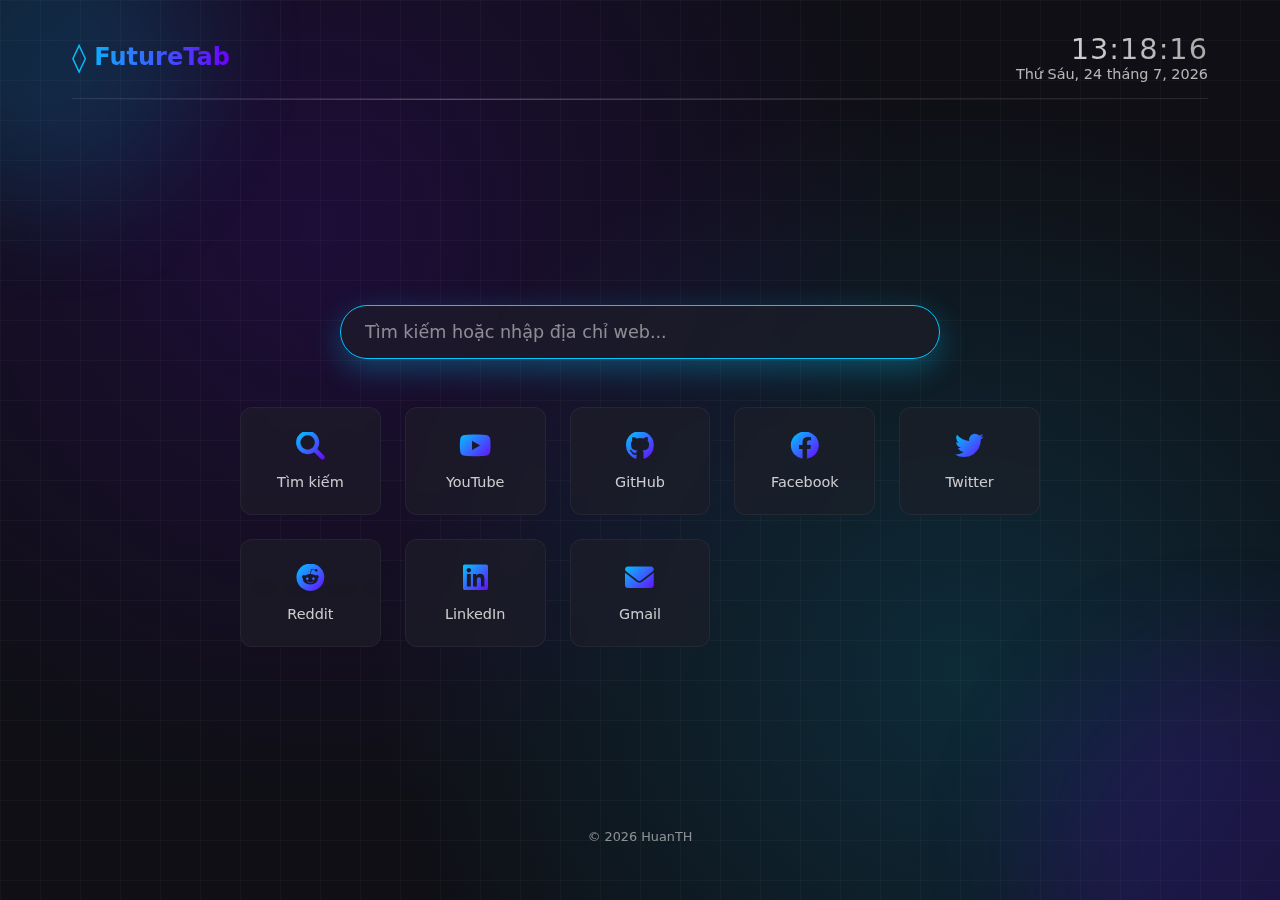
<file: index.html>
<!DOCTYPE html>
<html lang="vi">
<head>
    <meta charset="UTF-8">
    <meta name="viewport" content="width=device-width, initial-scale=1.0">
    <title>New Tab | Google Chrome</title>
    <style>
        :root {
            --primary-color: #00c8ff;
            --secondary-color: #6e00ff;
            --dark-bg: #0f0f15;
            --darker-bg: #08080d;
            --text-color: #e0e0e0;
            --accent-color: #ff00aa;
            --card-bg: rgba(30, 30, 40, 0.6);
        }
        
        * {
            margin: 0;
            padding: 0;
            box-sizing: border-box;
            font-family: 'Segoe UI', system-ui, -apple-system, sans-serif;
        }
        
        body {
            background-color: var(--dark-bg);
            color: var(--text-color);
            min-height: 100vh;
            display: flex;
            flex-direction: column;
            background-image: 
                radial-gradient(circle at 25% 25%, rgba(110, 0, 255, 0.15) 0%, transparent 50%),
                radial-gradient(circle at 75% 75%, rgba(0, 200, 255, 0.15) 0%, transparent 50%);
            overflow-x: hidden;
        }
        
        .container {
            max-width: 1200px;
            margin: 0 auto;
            padding: 2rem;
            width: 100%;
            flex: 1;
            display: flex;
            flex-direction: column;
        }
        
        header {
            display: flex;
            justify-content: space-between;
            align-items: center;
            margin-bottom: 3rem;
            padding-bottom: 1rem;
            border-bottom: 1px solid rgba(255, 255, 255, 0.1);
            position: relative;
        }
        
        header::after {
            content: '';
            position: absolute;
            bottom: -2px;
            left: 0;
            width: 100%;
            height: 1px;
            background: linear-gradient(90deg, transparent, var(--primary-color), var(--secondary-color), transparent);
            opacity: 0.5;
        }
        
        .logo {
            font-size: 1.5rem;
            font-weight: 600;
            background: linear-gradient(90deg, var(--primary-color), var(--secondary-color));
            -webkit-background-clip: text;
            background-clip: text;
            color: transparent;
            display: flex;
            align-items: center;
        }
        
        .logo::before {
            content: '◊';
            margin-right: 0.5rem;
            font-size: 1.8rem;
        }
        
        .time-date {
            text-align: right;
        }
        
        .time {
            font-size: 1.8rem;
            font-weight: 300;
            letter-spacing: 1px;
            background: linear-gradient(90deg, var(--text-color), #aaa);
            -webkit-background-clip: text;
            background-clip: text;
            color: transparent;
        }
        
        .date {
            font-size: 0.9rem;
            opacity: 0.8;
        }
        
        .main-content {
            flex: 1;
            display: flex;
            flex-direction: column;
            align-items: center;
            justify-content: center;
            text-align: center;
            padding: 2rem 0;
        }
        
        .search-container {
            width: 100%;
            max-width: 600px;
            margin-bottom: 3rem;
            position: relative;
        }
        
        .search-box {
            width: 100%;
            padding: 1rem 1.5rem;
            border-radius: 50px;
            border: none;
            background-color: var(--card-bg);
            color: var(--text-color);
            font-size: 1.1rem;
            backdrop-filter: blur(10px);
            border: 1px solid rgba(255, 255, 255, 0.1);
            box-shadow: 0 10px 30px rgba(0, 0, 0, 0.2);
            transition: all 0.3s ease;
        }
        
        .search-box:focus {
            outline: none;
            border-color: var(--primary-color);
            box-shadow: 0 10px 30px rgba(0, 200, 255, 0.3);
        }
        
        .search-box::placeholder {
            color: rgba(255, 255, 255, 0.5);
        }
        
        .quick-links {
            display: grid;
            grid-template-columns: repeat(auto-fill, minmax(120px, 1fr));
            gap: 1.5rem;
            width: 100%;
            max-width: 800px;
        }
        
        .quick-link {
            background-color: var(--card-bg);
            backdrop-filter: blur(10px);
            border-radius: 12px;
            padding: 1.5rem 1rem;
            display: flex;
            flex-direction: column;
            align-items: center;
            justify-content: center;
            text-decoration: none;
            color: var(--text-color);
            transition: all 0.3s ease;
            border: 1px solid rgba(255, 255, 255, 0.05);
            position: relative;
            overflow: hidden;
        }
        
        .quick-link::before {
            content: '';
            position: absolute;
            top: -50%;
            left: -50%;
            width: 200%;
            height: 200%;
            background: linear-gradient(
                to bottom right,
                transparent,
                transparent,
                transparent,
                rgba(0, 200, 255, 0.1)
            );
            transform: rotate(30deg);
            transition: all 0.5s ease;
        }
        
        .quick-link:hover {
            transform: translateY(-5px);
            box-shadow: 0 10px 20px rgba(0, 0, 0, 0.3);
            border-color: rgba(0, 200, 255, 0.3);
        }
        
        .quick-link:hover::before {
            transform: rotate(30deg) translate(10%, 10%);
        }
        
        .quick-link i {
            font-size: 1.8rem;
            margin-bottom: 0.8rem;
            background: linear-gradient(135deg, var(--primary-color), var(--secondary-color));
            -webkit-background-clip: text;
            background-clip: text;
            color: transparent;
        }
        
        .quick-link span {
            font-size: 0.9rem;
            opacity: 0.9;
        }
        
        footer {
            text-align: center;
            padding: 1.5rem;
            font-size: 0.8rem;
            opacity: 0.6;
            margin-top: auto;
        }
        
        /* Futuristic decorative elements */
        .decorative-circle {
            position: fixed;
            border-radius: 50%;
            filter: blur(60px);
            opacity: 0.15;
            z-index: -1;
        }
        
        .circle-1 {
            width: 300px;
            height: 300px;
            background: var(--primary-color);
            top: -100px;
            left: -100px;
        }
        
        .circle-2 {
            width: 400px;
            height: 400px;
            background: var(--secondary-color);
            bottom: -150px;
            right: -150px;
        }
        
        .grid-pattern {
            position: fixed;
            top: 0;
            left: 0;
            width: 100%;
            height: 100%;
            background-image: 
                linear-gradient(rgba(255, 255, 255, 0.03) 1px, transparent 1px),
                linear-gradient(90deg, rgba(255, 255, 255, 0.03) 1px, transparent 1px);
            background-size: 40px 40px;
            z-index: -2;
        }
        
        /* Animation effects */
        @keyframes float {
            0%, 100% {
                transform: translateY(0);
            }
            50% {
                transform: translateY(-10px);
            }
        }
        
        .floating {
            animation: float 6s ease-in-out infinite;
        }
        
        /* Responsive adjustments */
        @media (max-width: 768px) {
            .quick-links {
                grid-template-columns: repeat(auto-fill, minmax(100px, 1fr));
                gap: 1rem;
            }
            
            .time {
                font-size: 1.5rem;
            }
        }
    </style>
    <link rel="stylesheet" href="https://cdnjs.cloudflare.com/ajax/libs/font-awesome/6.0.0-beta3/css/all.min.css">
</head>
<body>
    <div class="grid-pattern"></div>
    <div class="decorative-circle circle-1"></div>
    <div class="decorative-circle circle-2"></div>
    
    <div class="container">
        <header>
            <div class="logo">FutureTab</div>
            <div class="time-date">
                <div class="time" id="time">00:00:00</div>
                <div class="date" id="date">Thứ Hai, 1 tháng 1, 2023</div>
            </div>
        </header>
        
        <main class="main-content">
            <div class="search-container floating">
                <input type="text" class="search-box" placeholder="Tìm kiếm hoặc nhập địa chỉ web..." autofocus>
            </div>
            
            <div class="quick-links">
                <a href="https://google.com" class="quick-link">
                    <i class="fas fa-search"></i>
                    <span>Tìm kiếm</span>
                </a>
                <a href="https://youtube.com" class="quick-link">
                    <i class="fab fa-youtube"></i>
                    <span>YouTube</span>
                </a>
                <a href="https://github.com" class="quick-link">
                    <i class="fab fa-github"></i>
                    <span>GitHub</span>
                </a>
                <a href="https://facebook.com" class="quick-link">
                    <i class="fab fa-facebook"></i>
                    <span>Facebook</span>
                </a>
                <a href="https://twitter.com" class="quick-link">
                    <i class="fab fa-twitter"></i>
                    <span>Twitter</span>
                </a>
                <a href="https://reddit.com" class="quick-link">
                    <i class="fab fa-reddit"></i>
                    <span>Reddit</span>
                </a>
                <a href="https://linkedin.com" class="quick-link">
                    <i class="fab fa-linkedin"></i>
                    <span>LinkedIn</span>
                </a>
                <a href="https://gmail.com" class="quick-link">
                    <i class="fas fa-envelope"></i>
                    <span>Gmail</span>
                </a>
            </div>
        </main>
        
        <footer>
            © <span id="year">2025</span> HuanTH
        </footer>
    </div>

    <script>
        // Update time and date
        function updateTime() {
            const now = new Date();
            
            // Format time
            const timeElement = document.getElementById('time');
            const hours = now.getHours().toString().padStart(2, '0');
            const minutes = now.getMinutes().toString().padStart(2, '0');
            const seconds = now.getSeconds().toString().padStart(2, '0');
            timeElement.textContent = `${hours}:${minutes}:${seconds}`;
            
            // Format date
            const dateElement = document.getElementById('date');
            const days = ['Chủ Nhật', 'Thứ Hai', 'Thứ Ba', 'Thứ Tư', 'Thứ Năm', 'Thứ Sáu', 'Thứ Bảy'];
            const dayName = days[now.getDay()];
            const date = now.getDate();
            const months = ['1', '2', '3', '4', '5', '6', '7', '8', '9', '10', '11', '12'];
            const monthName = months[now.getMonth()];
            const year = now.getFullYear();
            dateElement.textContent = `${dayName}, ${date} tháng ${monthName}, ${year}`;
            
            // Update year in footer
            document.getElementById('year').textContent = year;
        }
        
        // Update time immediately and then every second
        updateTime();
        setInterval(updateTime, 1000);
        
        // Focus search box when page loads
        document.querySelector('.search-box').focus();
        
        // Handle search
        document.querySelector('.search-box').addEventListener('keypress', function(e) {
            if (e.key === 'Enter') {
                const query = this.value.trim();
                if (query) {
                    if (query.includes('.') && !query.includes(' ')) {
                        // If it looks like a URL
                        window.location.href = query.startsWith('http') ? query : `https://${query}`;
                    } else {
                        // Otherwise search with Google
                        window.location.href = `https://www.google.com/search?q=${encodeURIComponent(query)}`;
                    }
                }
            }
        });
        
        // Add futuristic hover effect to quick links
        document.querySelectorAll('.quick-link').forEach(link => {
            link.addEventListener('mousemove', (e) => {
                const rect = link.getBoundingClientRect();
                const x = e.clientX - rect.left;
                const y = e.clientY - rect.top;
                
                link.style.setProperty('--mouse-x', `${x}px`);
                link.style.setProperty('--mouse-y', `${y}px`);
            });
        });
    </script>
</body>
</html>
</file>
